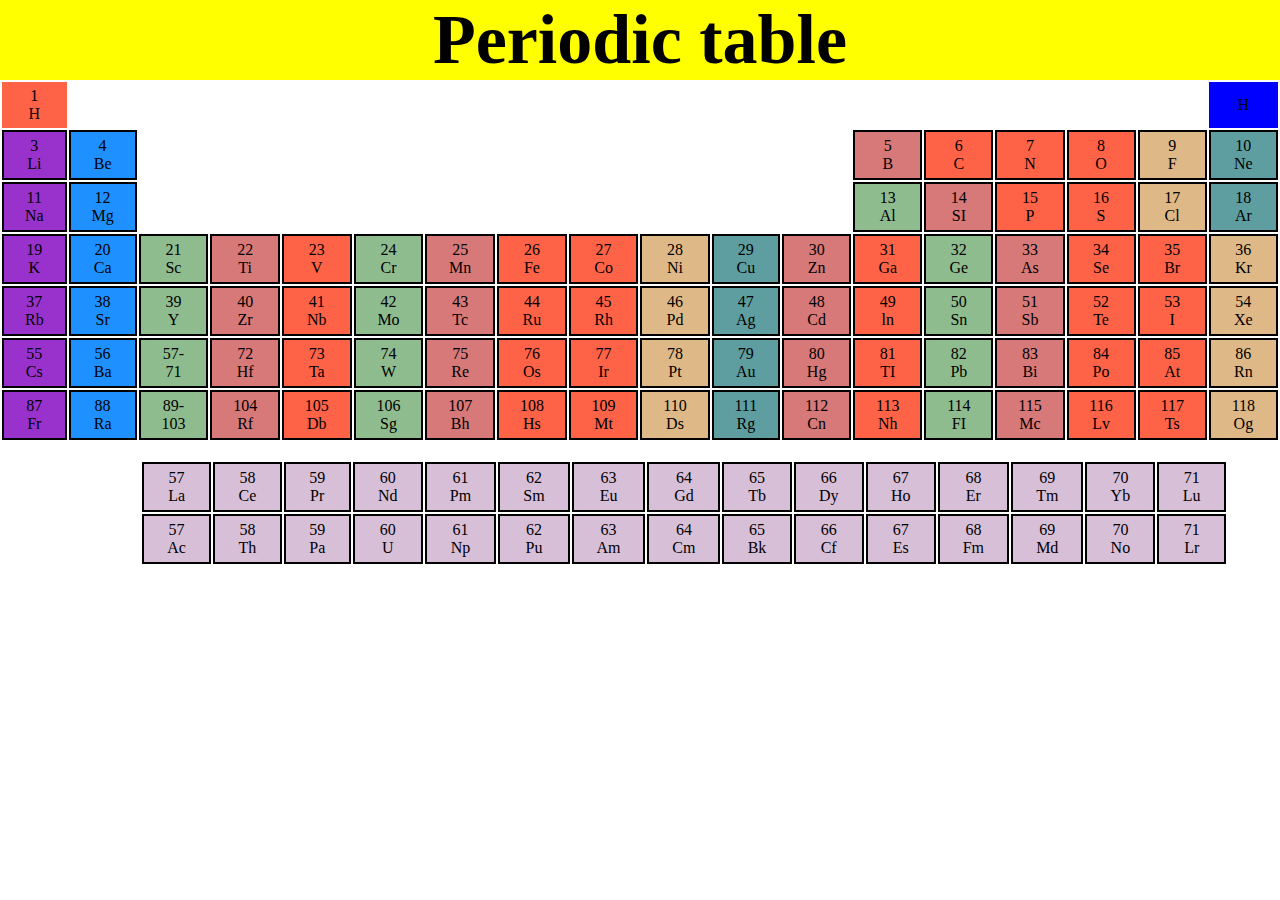
<file: Assignment 1 (Periodic Table Design)/index.html>
<!DOCTYPE html>
<html lang="en">
<head>
    <meta charset="UTF-8">
    <meta name="viewport" content="width=device-width, initial-scale=1.0">
    <title>Document</title>
    <link rel="stylesheet" href="style.css">
</head>
<body>
    <h1>Periodic table</h1>

<table>
    <tr>
        <td id="h1">1<br>H</td>
        <td></td>
        <td></td>
        <td></td>
        <td></td>
        <td></td>
        <td></td>
        <td></td>
        <td></td>
        <td></td>
        <td></td>
        <td></td>
        <td></td>
        <td></td>
        <td></td>
        <td></td>
        <td></td>
        <td id="h2">H</td>
    </tr>

    <tr>
        <td class="g1 cpurple">
            3<br>Li
        </td>
        <td class="g1 cdarkblue">
            4<br>Be
        </td>
        <td></td>
        <td></td>
        <td></td>
        <td></td>
        <td></td>
        <td></td>
        <td></td>  <td></td>
        <td></td>
        <td></td>

        <td class="cbrown g1">5<br>B</td>
        <td class="corange g1">6<br>C</td>
        <td class="corange g1">7<br>N</td>
        <td class="corange g1">8<br>O</td>
        <td class="clightyellow g1">9<br>F</td>
        <td class="cblue g1">10<br>Ne</td>




    </tr>
    <tr>
        <td class="g1 cpurple">
            11<br>Na
        </td>
        <td class="g1 cdarkblue">
            12<br>Mg
        </td>
        <td></td>
        <td></td>
        <td></td>
        <td></td>
        <td></td>  <td></td>
        <td></td>
        <td></td>
    
        <td></td>
      
        <td></td>
        <td class="cgreen g1">13<br>Al</td>
        <td class="cbrown g1">14<br>SI</td>
        <td class="corange g1">15<br>P</td>
        <td class="corange g1">16<br>S</td>
        <td class="clightyellow g1">17<br>Cl</td>
        <td class="cblue g1">18<br>Ar</td>
    </tr>
    <tr >
        <td class="g1 cpurple">
            19<br>K
        </td>
        <td class="g1 cdarkblue">
            20<br>Ca
        </td>
        <td class="cgreen g1">21<br>Sc</td>
        <td class="cbrown g1">22<br>Ti</td>
        <td class="corange g1">23<br>V</td>
        <td class="cgreen g1">24<br>Cr</td>
        <td class="cbrown g1">25<br>Mn</td>
        <td class="corange g1">26<br>Fe</td>
        <td class="corange g1">27<br>Co</td>
        <td class="clightyellow g1">28<br>Ni</td>
        <td class="cblue g1">29<br>Cu</td>
        <td class="cbrown g1">30<br>Zn</td>
        <td class="corange g1">31<br>Ga</td>
        <td class="cgreen g1">32<br>Ge</td>
        <td class="cbrown g1">33<br>As</td>
        <td class="corange g1">34<br>Se</td>
        <td class="corange g1">35<br>Br</td>
        <td class="clightyellow g1">36<br>Kr</td>
    </tr>
    <tr >
        <td class="g1 cpurple">
            37<br>Rb
        </td>
        <td class="g1 cdarkblue">
            38<br>Sr
        </td>
        <td class="cgreen g1">39<br>Y</td>
        <td class="cbrown g1">40<br>Zr</td>
        <td class="corange g1">41<br>Nb</td>
        <td class="cgreen g1">42<br>Mo</td>
        <td class="cbrown g1">43<br>Tc</td>
        <td class="corange g1">44<br>Ru</td>
        <td class="corange g1">45<br>Rh</td>
        <td class="clightyellow g1">46<br>Pd</td>
        <td class="cblue g1">47<br>Ag</td>
        <td class="cbrown g1">48<br>Cd</td>
        <td class="corange g1">49<br>ln</td>
        <td class="cgreen g1">50<br>Sn</td>
        <td class="cbrown g1">51<br>Sb</td>
        <td class="corange g1">52<br>Te</td>
        <td class="corange g1">53<br>I</td>
        <td class="clightyellow g1">54<br>Xe</td>
    </tr>
    <tr >
        <td class="g1 cpurple">
            55<br>Cs
        </td>
        <td class="g1 cdarkblue">
            56<br>Ba
        </td>
        <td class="cgreen g1">57-71<br></td>
        <td class="cbrown g1">72<br>Hf</td>
        <td class="corange g1">73<br>Ta</td>
        <td class="cgreen g1">74<br>W</td>
        <td class="cbrown g1">75<br>Re</td>
        <td class="corange g1">76<br>Os</td>
        <td class="corange g1">77<br>Ir</td>
        <td class="clightyellow g1">78<br>Pt</td>
        <td class="cblue g1">79<br>Au</td>
        <td class="cbrown g1">80<br>Hg</td>
        <td class="corange g1">81<br>TI</td>
        <td class="cgreen g1">82<br>Pb</td>
        <td class="cbrown g1">83<br>Bi</td>
        <td class="corange g1">84<br>Po</td>
        <td class="corange g1">85<br>At</td>
        <td class="clightyellow g1">86<br>Rn</td>
    </tr>
    <tr >
        <td class="g1 cpurple">
            87<br>Fr
        </td>
        <td class="g1 cdarkblue">
            88<br>Ra
        </td>
        <td class="cgreen g1">89-103<br></td>
        <td class="cbrown g1">104<br>Rf</td>
        <td class="corange g1">105<br>Db</td>
        <td class="cgreen g1">106<br>Sg</td>
        <td class="cbrown g1">107<br>Bh</td>
        <td class="corange g1">108<br>Hs</td>
        <td class="corange g1">109<br>Mt</td>
        <td class="clightyellow g1">110<br>Ds</td>
        <td class="cblue g1">111<br>Rg</td>
        <td class="cbrown g1">112<br>Cn</td>
        <td class="corange g1">113<br>Nh</td>
        <td class="cgreen g1">114<br>FI</td>
        <td class="cbrown g1">115<br>Mc</td>
        <td class="corange g1">116<br>Lv</td>
        <td class="corange g1">117<br>Ts</td>
        <td class="clightyellow g1">118<br>Og</td>
    </tr>
</table>
<br>
<table id="second-table">
    <tr>
        <td class="clight g1">57<br>La</td>
        <td class="clight g1">58<br>Ce</td>
        <td class="clight g1">59<br>Pr</td>
        <td class="clight g1">60<br>Nd</td>
        <td class="clight g1">61<br>Pm</td>
        <td class="clight g1">62<br>Sm</td>
        <td class="clight g1">63<br>Eu</td>
        <td class="clight g1">64<br>Gd</td>
        <td class="clight g1">65<br>Tb</td>
        <td class="clight g1">66<br>Dy</td>
        <td class="clight g1">67<br>Ho</td>
        <td class="clight g1">68<br>Er</td>
        <td class="clight g1">69<br>Tm</td>
        <td class="clight g1">70<br>Yb</td>
        <td class="clight g1">71<br>Lu</td>
    </tr>
    <tr>
        <td class="clight g1">57<br>Ac</td>
        <td class="clight g1">58<br>Th</td>
        <td class="clight g1">59<br>Pa</td>
        <td class="clight g1">60<br>U</td>
        <td class="clight g1">61<br>Np</td>
        <td class="clight g1">62<br>Pu</td>
        <td class="clight g1">63<br>Am</td>
        <td class="clight g1">64<br>Cm</td>
        <td class="clight g1">65<br>Bk</td>
        <td class="clight g1">66<br>Cf</td>
        <td class="clight g1">67<br>Es</td>
        <td class="clight g1">68<br>Fm</td>
        <td class="clight g1">69<br>Md</td>
        <td class="clight g1">70<br>No</td>
        <td class="clight g1">71<br>Lr</td>
    </tr>
</table>


</body>
</html>
</file>
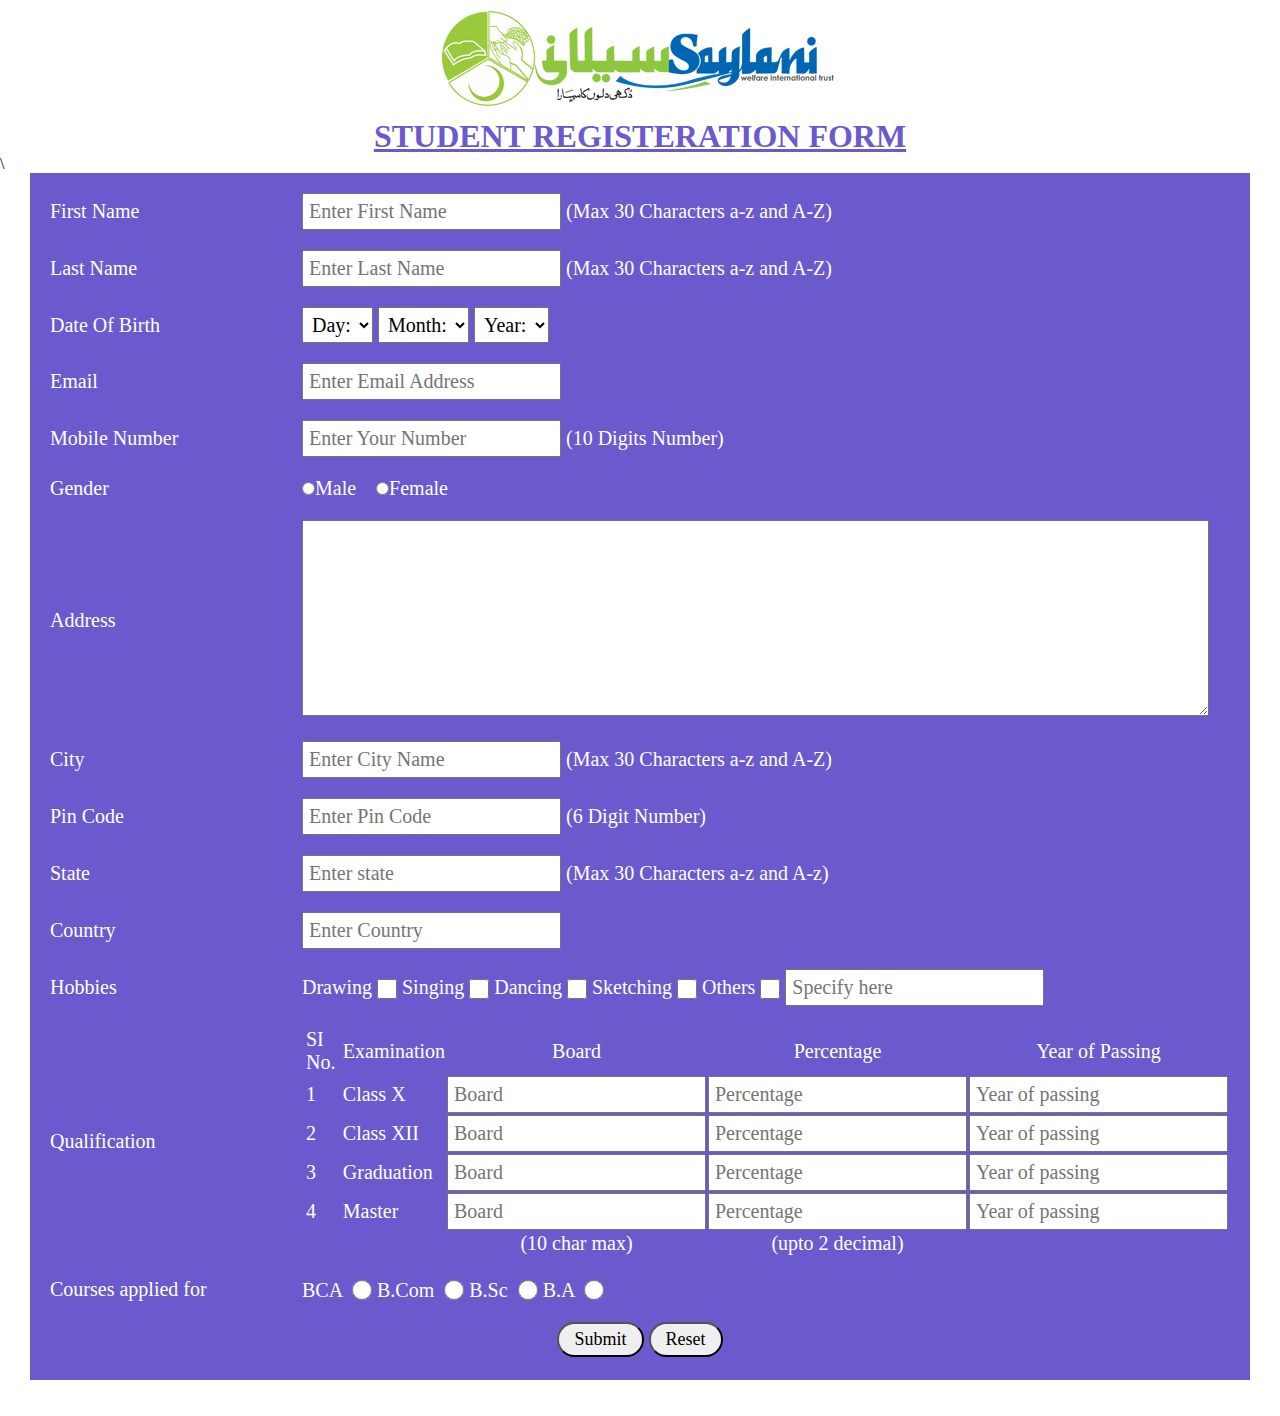
<file: Assignment-2 (Admission Form)/index.html>
<!DOCTYPE html>
<html lang="en">
<head>
    <meta charset="UTF-8">
    <meta name="viewport" content="width=device-width, initial-scale=1.0">
    <title>Form</title>
    <link rel="stylesheet" href="style.css">
</head>
<body>

<!----------------------Header Area--------->
    <header>
<img src="logo.png" alt="saylani logo" >
<h1 class="form-heading">Student Registeration Form</h1>
</header>
<!---------------------Form----------------->\
<form action="submit.html" class="form-section">
    <table style="width: 100%;" cellspacing="20">
        <tr>
            <td style="width: 20%; ">First Name</td>
            <td>
                <input type="text" name="" id="" placeholder="Enter First Name" class="text-box" required>
                <label>(Max 30 Characters a-z and A-Z)</label>
            </td>

        </tr>
        <tr>
            <td style="width: 20%; ">Last Name</td>
            <td>
                <input type="text" name="" id="" placeholder="Enter Last Name" class="text-box" required>
                <label>(Max 30 Characters a-z and A-Z)</label>
            </td>

        </tr>
        <tr>
            <td style="width: 20%; ">Date Of Birth</td>
            <td>
                <select name="day" id="" class="text-box">
                    <option value="">Day:</option>
                    <option value="">01</option>
                    <option value="">02</option>
                    <option value="">03</option>
                    <option value="">04</option>
                    <option value="">05</option>
                    <option value="">06</option>
                    <option value="">07</option>
                    <option value="">08</option>
                    <option value="">09</option>
                    <option value="">10</option>
                    <option value="">11</option>
                    <option value="">12</option>
                    <option value="">13</option>
                    <option value="">14</option>
                    <option value="">15</option>

                </select>
                <select name="day" id="" class="text-box">
                    <option value="">Month:</option>
                    <option value="">01</option>
                    <option value="">02</option>
                    <option value="">03</option>
                    <option value="">04</option>
                    <option value="">05</option>
                    <option value="">06</option>
                    <option value="">07</option>
                    <option value="">08</option>
                    <option value="">09</option>
                    <option value="">10</option>
                    <option value="">11</option>
                    <option value="">12</option>

                </select>
                <select name="day" id="" class="text-box">
                    <option value="">Year:</option>
                    <option value="">2000</option>
                    <option value="">2001</option>
                    <option value="">2002</option>
                    <option value="">2003</option>
                    <option value="">2004</option>
                    <option value="">2005</option>
                    <option value="">2006</option>
                    <option value="">2007</option>
                    <option value="">2008</option>
                    <option value="">2009</option>
                    <option value="">2010</option>
                    <option value="">2011</option>
                    <option value="">2012</option>
                    <option value="">2013</option>
                </select>
            </td>

        </tr>
        <tr>
            <td style="width: 20%; ">Email</td>
            <td>
                <input type="email" name="" id="" placeholder="Enter Email Address" class="text-box" required>
            </td>

        </tr>
        <tr>
            <td style="width: 20%; ">Mobile Number</td>
            <td>
                <input type="tel" name="" id="" class="text-box" placeholder="Enter Your Number" required>
                <label for="">(10 Digits Number)</label>
            </td>

        </tr>
        <tr>
            <td style="width: 20%; ">Gender</td>
            <td >
                <input type="radio" name="gender" id=""><span>Male</span>&nbsp;&nbsp;&nbsp;
                <input type="radio" name="gender" id=""><span>Female</span>
            </td>

        </tr>
        <tr>
            <td style="width: 20%; ">Address</td>
            <td >
               <textarea name="" id="" cols="80" rows="8" class="text-box" required></textarea>
            </td>

        </tr>
        <tr>
            <td style="width: 20%; ">City</td>
            <td>
                <input type="tel" name="" id="" class="text-box" placeholder="Enter City Name" required>
                <label>(Max 30 Characters a-z and A-Z)</label>
            </td>

        </tr>
        <tr>
            <td style="width: 20%; ">Pin Code</td>
            <td>
                <input type="text" name="" id="" class="text-box" placeholder="Enter Pin Code" maxlength="6" required>
                <label>(6 Digit Number)</label>
            </td>

        </tr>
        <tr>
            <td style="width: 20%; ">State</td>
            <td>
                <input type="text" name="" id="" class="text-box" placeholder="Enter state" >
                <label>(Max 30 Characters a-z and A-z)</label>
            </td>

        </tr>
        <tr>
            <td style="width: 20%; ">Country</td>
            <td>
                <input type="text" name="" id="" class="text-box" placeholder="Enter Country" required>
            </td>

        </tr>
        <tr>
            <td style="width: 20%; ">Hobbies</td>
            <td >
                <label for="">Drawing</label>&nbsp;<input type="checkbox" name="" id="" style="width: 20px; height: 20px;position: relative; top: 5px;">
                <label for="">Singing</label>&nbsp;<input type="checkbox" name="" id="" style="width: 20px; height: 20px;position: relative; top: 5px;">
                <label for="">Dancing</label>&nbsp;<input type="checkbox" name="" id="" style="width: 20px; height: 20px;position: relative; top: 5px;">
                <label for="">Sketching</label>&nbsp;<input type="checkbox" name="" id="" style="width: 20px; height: 20px;position: relative; top: 5px;">
                <label for="">Others</label>&nbsp;<input type="checkbox" name="" id="" style="width: 20px; height: 20px;position: relative; top: 5px;">
                <input type="text" name="" id="" class="text-box" placeholder="Specify here" >
                
            </td>
        </tr>
        <tr>
            <td style="width: 20%; ">Qualification</td>
            <td>
                <table >
                    <th>
                        <td >SI No.</td>
                        <td>Examination</td>
                        <td style="text-align: center;">Board</td>
                        <td style="text-align: center;">Percentage</td>
                        <td style="text-align: center;">Year of Passing</td>
                    </th>
                    <tr>
                        <td></td>
                        <td>1</td>
                        <td>Class X</td>
                        <td>
                            <input type="text" name="Board" id="" placeholder="Board" class="text-box">
                        </td>
                        <td>
                            <input type="text" name="Board" id="" placeholder="Percentage" class="text-box">
                        </td>
                        <td>
                            <input type="text" name="Board" id="" placeholder="Year of passing" class="text-box">
                        </td>


                    </tr>
                    <tr>
                        <td></td>
                        <td>2</td>
                        <td>Class XII</td>
                        <td>
                            <input type="text" name="Board" id="" placeholder="Board" class="text-box">
                        </td>
                        <td>
                            <input type="text" name="Board" id="" placeholder="Percentage" class="text-box">
                        </td>
                        <td>
                            <input type="text" name="Board" id="" placeholder="Year of passing" class="text-box">
                        </td>


                    </tr>
                    <tr>
                        <td></td>
                        <td>3</td>
                        <td>Graduation</td>
                        <td>
                            <input type="text" name="Board" id="" placeholder="Board" class="text-box">
                        </td>
                        <td>
                            <input type="text" name="Board" id="" placeholder="Percentage" class="text-box">
                        </td>
                        <td>
                            <input type="text" name="Board" id="" placeholder="Year of passing" class="text-box">
                        </td>


                    </tr>
                    <tr>
                        <td></td>
                        <td>4</td>
                        <td>Master</td>
                        <td>
                            <input type="text" name="Board" id="" placeholder="Board" class="text-box">
                        </td>
                        <td>
                            <input type="text" name="Board" id="" placeholder="Percentage" class="text-box">
                        </td>
                        <td>
                            <input type="text" name="Board" id="" placeholder="Year of passing" class="text-box">
                        </td>
                    </tr>

                    <tr>
                        <td></td>
                        <td></td>
                        <td></td>

                        <td style="text-align: center;">(10 char max)</td>
                        <td style="text-align: center;">(upto 2 decimal)</td>

                    </tr>
                </table>
            </td>
        </tr>
        <tr>
            <td style="width: 20%; ">Courses applied for</td>
            <td>
                BCA &nbsp;<input type="radio" name="program" id="" style="height: 20px;width: 20px;position: relative;top:3px">
                B.Com &nbsp;<input type="radio" name="program" id="" style="height: 20px;width: 20px;position: relative;top:3px">
                B.Sc &nbsp;<input type="radio" name="program" id="" style="height: 20px;width: 20px;position: relative;top:3px">
                B.A &nbsp;<input type="radio" name="program" id="" style="height: 20px;width: 20px;position: relative;top:3px">
            </td>
        </tr>
    </table>
    <div id="btns">
    <input type="submit" name=""  id="submit-btn">
    <input type="reset" name="" id="reset-btn">
</div>
<br>
</form>
<br>
<br>

</body>
</html>
</file>
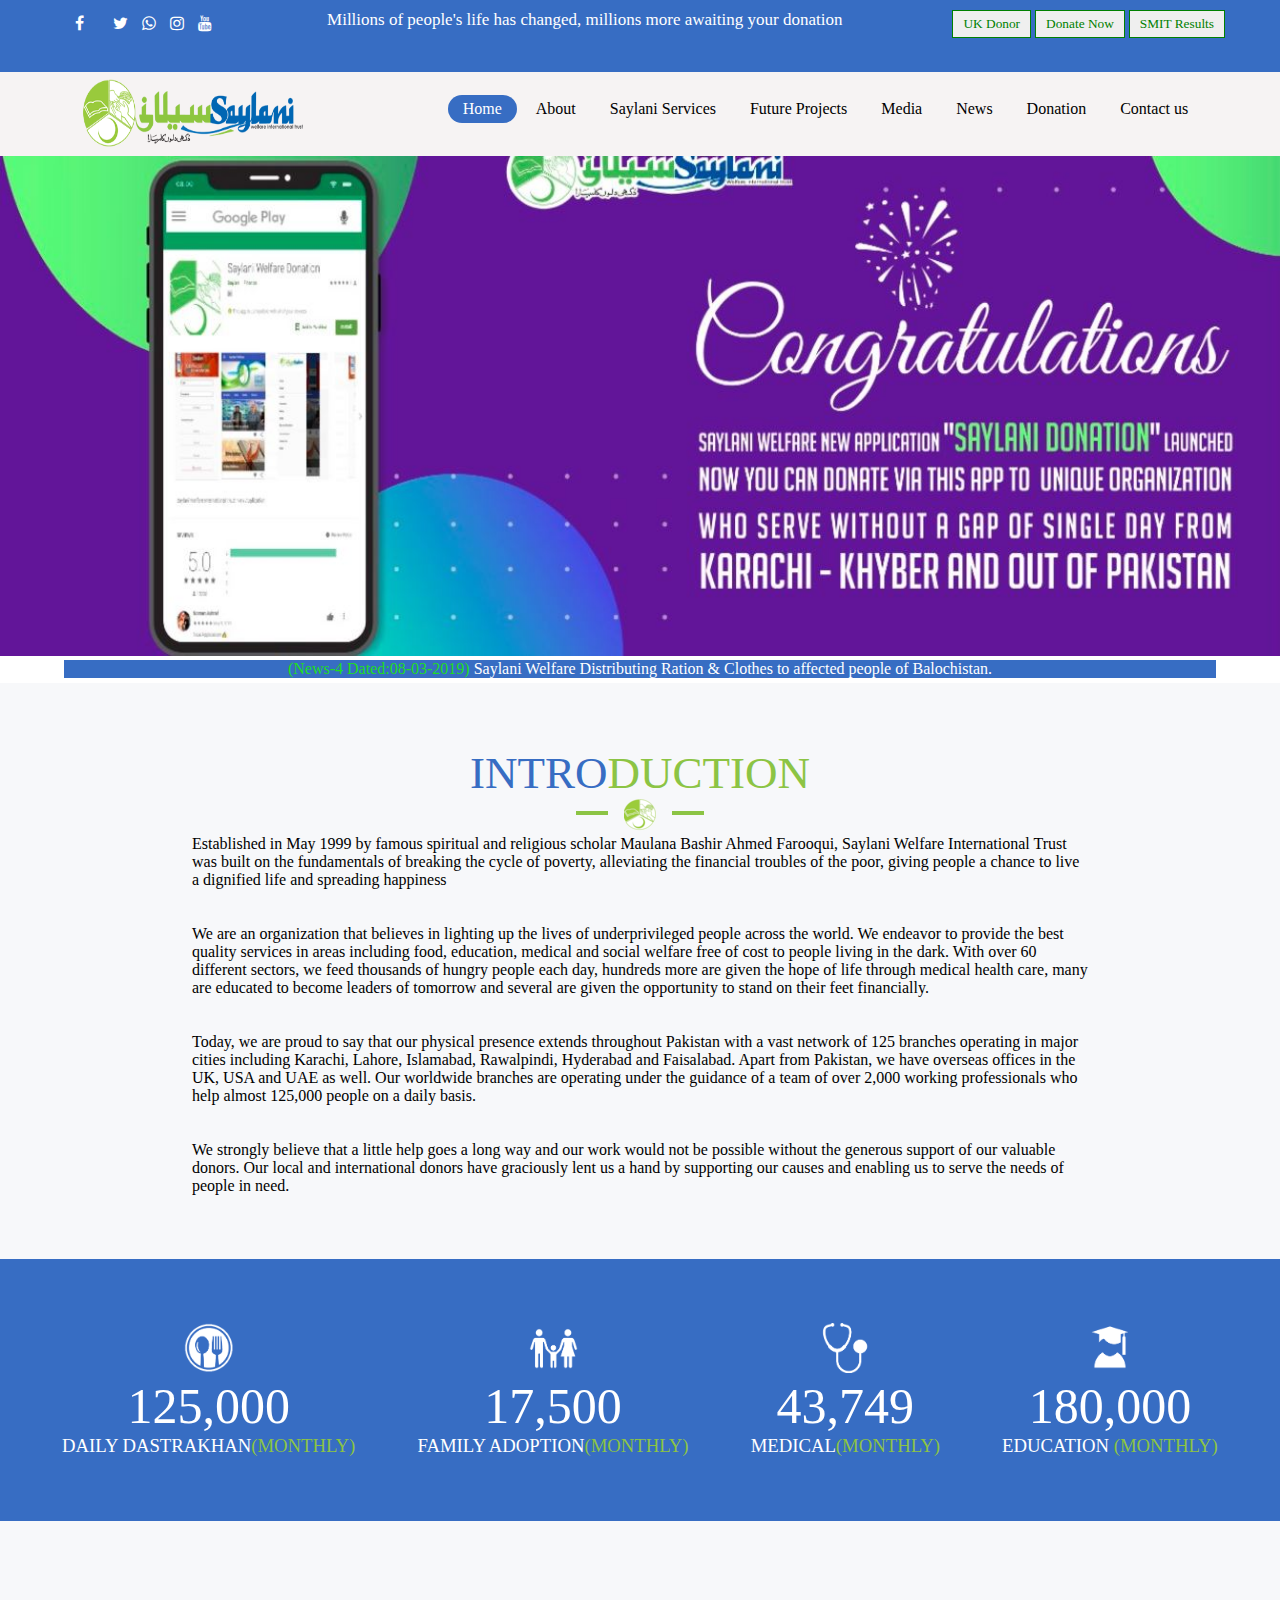
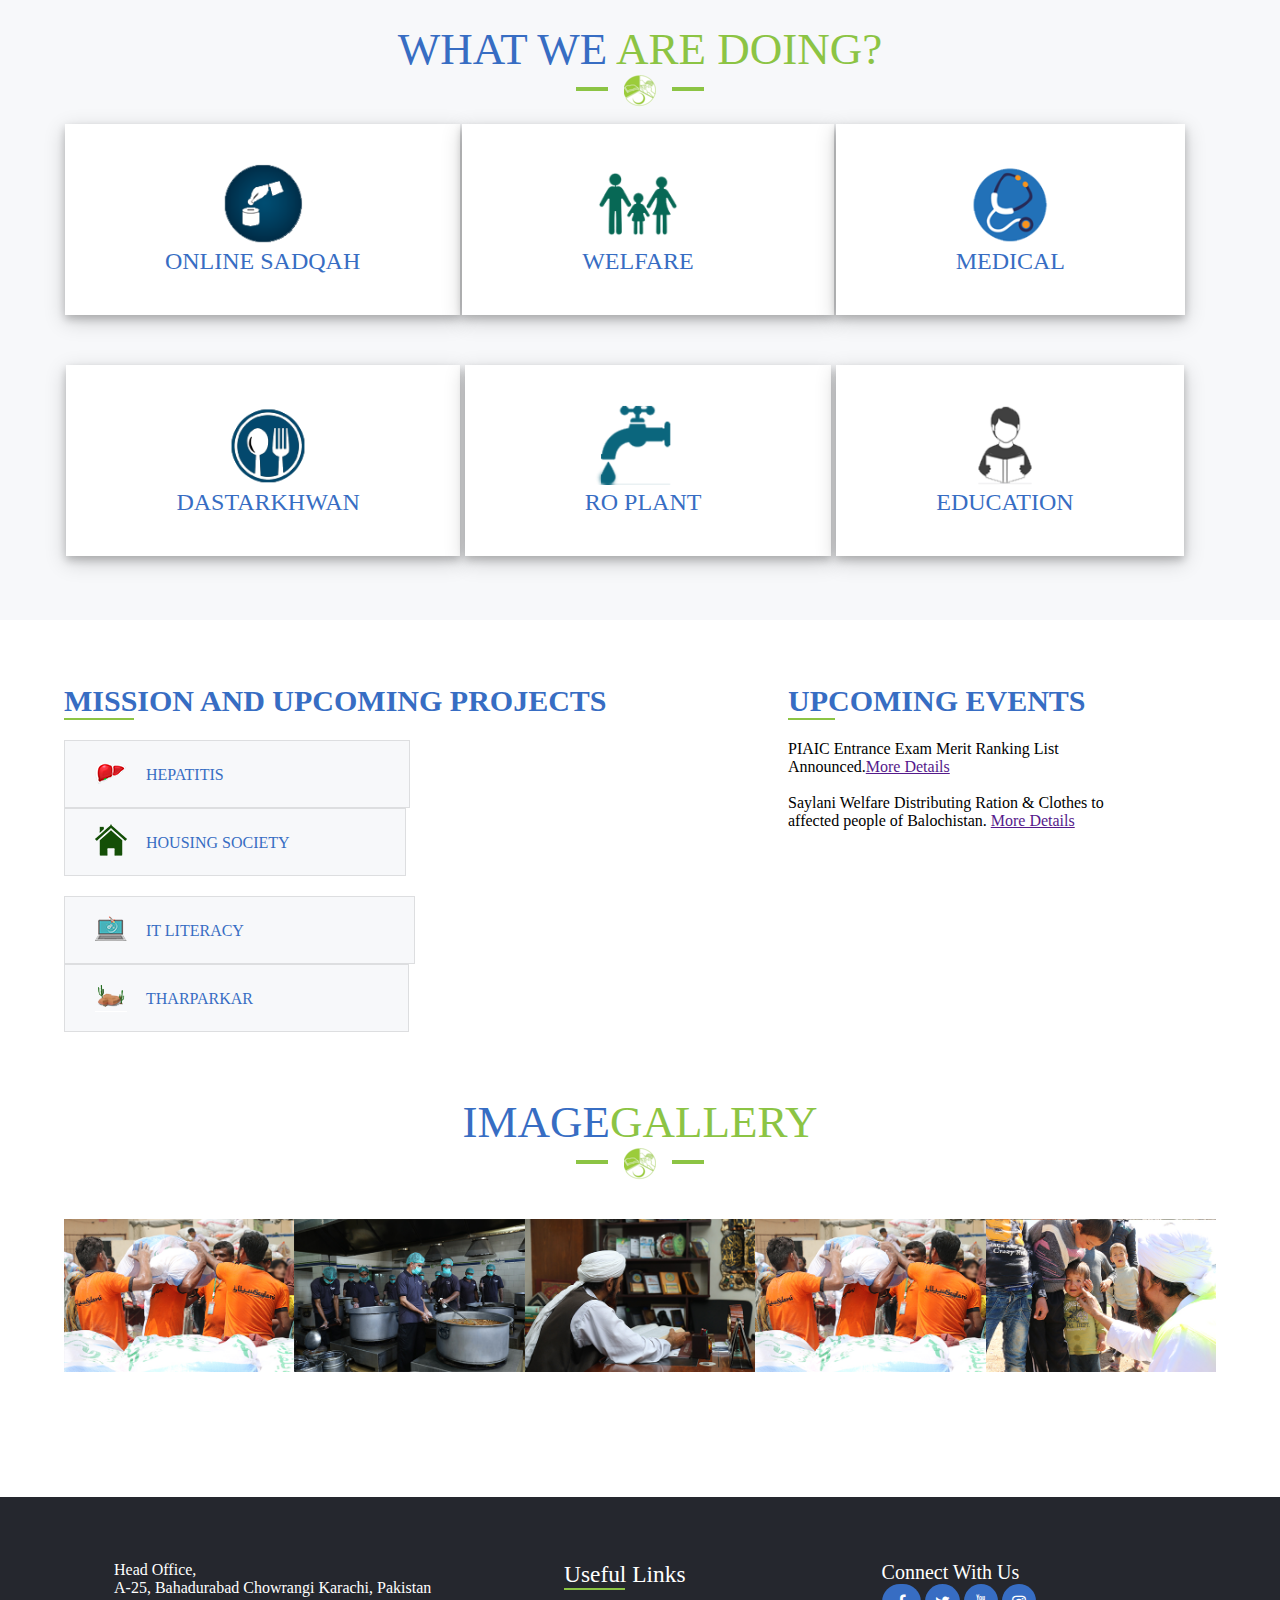
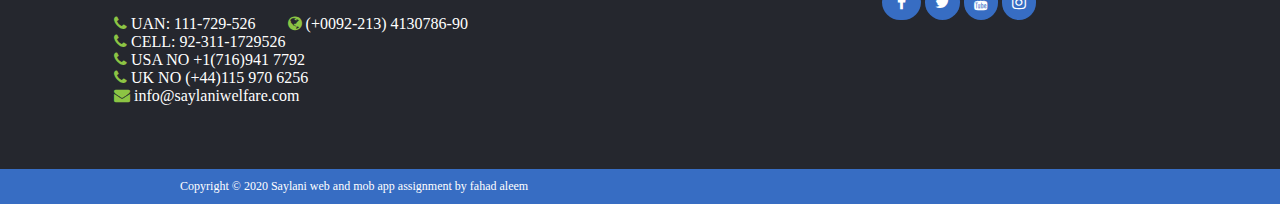
<file: Assignment-3 (Saylani Home Page)/index.html>
<!DOCTYPE html>
<html lang="en">
<head>
    <meta charset="UTF-8">
    <meta name="viewport" content="width=device-width, initial-scale=1.0">
    <title>Document</title>
    <link rel="stylesheet" href="style.css">
    <link rel="stylesheet" href="https://cdnjs.cloudflare.com/ajax/libs/font-awesome/4.7.0/css/font-awesome.min.css">
    <link rel="stylesheet" href="https://cdnjs.cloudflare.com/ajax/libs/animate.css/3.7.2/animate.min.css">
</head>
<body>
    <header>
        <div id="main-nav">
            <div id="socialMedia-icons">
                <i class="fa fa-facebook icons" aria-hidden="true"></i>
                <i class="fa fa-twitter icons" aria-hidden="true"></i>
                <i class="fa fa-whatsapp icons" aria-hidden="true"></i>
                <i class="fa fa-instagram icons" aria-hidden="true"></i>
                <i class="fa fa-youtube icons" aria-hidden="true"></i>
            </div>
             <div id="qoute">
                 <p>Millions of people's life has changed, millions more awaiting your donation</p>
            </div>
            <div id="donation-btns">
                <button class="donate">UK Donor</button>
                <button class="donate">Donate Now</button>
                <button class="donate">SMIT Results</button>
            </div>
        </div>
        <nav id="navbar">
            <div id="logo">
                <img src="images/saylani-logo.png" alt="" width="80%" height="80px" id="saylani-logo">
            </div>
            <div id="menus">
                <ul>
                    <li id="select">Home</li>
                    <li id="drop-down">About</li>
                    <li>Saylani Services</li>
                    <li>Future Projects</li>
                    <li>Media</li>
                    <li>News</li>
                    <li>Donation</li>
                    <li>Contact us</li>
                </ul>
            </div>
        </nav>
        <div id="header">
            <img src="images/header.JPG" alt="" width="100%" height="500px" id="header-img">
        </div>
    </header>
    
    <p id="news-taglines"><span id="date">(News-4 Dated:08-03-2019)</span>  Saylani Welfare Distributing Ration & Clothes to affected people of Balochistan.</p>
    <section id="introduction"> 
        <h1 id="intro-heading" ><span id="intro">INTRO</span>DUCTION</h1>
        <span id="line"><img src="images/favicon.png" alt="" id="favicon"></span>
        <div id="intro-description">
            <p>Established in May 1999 by famous spiritual and religious scholar Maulana Bashir Ahmed Farooqui, Saylani Welfare International Trust was built on the fundamentals of breaking the cycle of poverty, alleviating the financial troubles of the poor, giving people a chance to live a dignified life and spreading happiness</p>
            <br>
            <br>
            <p>We are an organization that believes in lighting up the lives of underprivileged people across the world. We endeavor to provide the best quality services in areas including food, education, medical and social welfare free of cost to people living in the dark. With over 60 different sectors, we feed thousands of hungry people each day, hundreds more are given the hope of life through medical health care, many are educated to become leaders of tomorrow and several are given the opportunity to stand on their feet financially.</p>
            <br>
            <br>
            <p>Today, we are proud to say that our physical presence extends throughout Pakistan with a vast network of 125 branches operating in major cities including Karachi, Lahore, Islamabad, Rawalpindi, Hyderabad and Faisalabad. Apart from Pakistan, we have overseas offices in the UK, USA and UAE as well. Our worldwide branches are operating under the guidance of a team of over 2,000 working professionals who help almost 125,000 people on a daily basis.</p>
            <br>
            <br>
            <p>We strongly believe that a little help goes a long way and our work would not be possible without the generous support of our valuable donors. Our local and international donors have graciously lent us a hand by supporting our causes and enabling us to serve the needs of people in need.</p>
        </div>
    </section>
    <section id="estimate-numbers">
        <div class="services">
            <img src="images/icon1.png" alt="" width="50px" height="50px" id="food-icon">
            <h1 class="numbers">125,000</h1>
            <h3 id="service-name">DAILY DASTRAKHAN<span class="color-green">(MONTHLY)</span></h3>
        </div>
        <div class="services">
            <img src="images/icon2.png" alt="" width="50px" height="50px" id="family-icon">
            <h1 class="numbers">17,500</h1>
            <h3 id="service-name">FAMILY ADOPTION<span class="color-green">(MONTHLY)</span></h3>
        </div>
        <div class="services">
            <img src="images/icon3.png" alt="" width="50px" height="50px" id="medical-icon">
            <h1 class="numbers">43,749</h1>
            <h3 id="service-name">MEDICAL<span class="color-green">(MONTHLY)</span></h3>
        </div>
        <div class="services">
            <img src="images/icon4.png" alt="" width="50px" height="50px" id="education-icon">
            <h1 class="numbers">180,000</h1>
            <h3 id="service-name">EDUCATION <span class="color-green">(MONTHLY)</span></h3>
        </div>
    </section>

    <section id="services-section">
        <h1 id="service-heading" ><span id="intro">WHAT WE</span> ARE DOING?</h1>
        <span id="line"><img src="images/favicon.png" alt="" id="favicon"></span>
        <div id="container">
            <div id="sadkah-service">
                <img src="images/saqah.png" alt="" width="80px" height="80px">
                <h2 id="sadhkah">ONLINE SADQAH</h2>
            </div>
            <div id="welfare-service" >
                <img src="images/welfare.png" alt="" width="80px" height="80px" id="welfare-logo">
                <h2 id="welfare-heading">WELFARE</h2>
            </div>
            <div id="medical-service">
                <img src="images/medical.png" alt="" width="80px" height="80px">
                <h2 id="medical-heading"> MEDICAL</h2>
            </div>
        </div>
        <div id="container2">
            <div id="dastarkhawan-service">
                <img src="images/dastarkhawan.png" alt="" width="80px" height="80px">
                <h2 id="dastarkhawan-heading">DASTARKHWAN</h2>
            </div>
            <div id="roplant-service" >
                <img src="images/ROPLANT.png" alt="" width="80px" height="80px" id="welfare-logo">
                <h2 id="roplant-heading">RO PLANT</h2>
            </div>
            <div id="education-service">
                <img src="images/education.png" alt="" width="80px" height="80px">
                <h2 id="education-heading">EDUCATION</h2>
            </div>
        </div>
    </section>

    <section id="upcoming-projects">
        <div id="mission-projects">
            <h1 id="mission-projects-heading">MISSION AND UPCOMING PROJECTS</h1>
            <hr class="line">
          <div class="projects">
            <div class="project-div hepatits">
                <img src="images/Hepatitis.png" alt="" width="32px" height="32px"> <span class="project-name">HEPATITIS</span>
            </div>
            <div class="project-div housing">
                <img src="images/housing.png" alt="" width="32px" height="32px"> <span class="project-name">HOUSING SOCIETY</span>
            </div>
          </div>
          <div class="projects">
            <div class="project-div it">
                <img src="images/IT.png" alt="" width="32px" height="32px"> <span class="project-name">IT LITERACY</span>
            </div>
            <div class="project-div tharparkar">
                <img src="images/tharparkar.png" alt="" width="32px" height="32px"> <span class="project-name">THARPARKAR</span>
            </div>
          </div>
        </div>
        <div id="upcoming-events">
            <h1 id="mission-projects-heading">UPCOMING EVENTS</h1>
            <hr class="line">
            <div id="news">
                <p>PIAIC Entrance Exam Merit Ranking List Announced.<a href="">More Details</a></p>
                <br>
                <p>Saylani Welfare Distributing Ration & Clothes to affected people of Balochistan. <a href="">More Details</a></p>
            </div>
        </div>
        <br>
        <br>
    </section>

    <section id="gallery">
        <h1 id="gallery-heading" ><span id="image">IMAGE</span>GALLERY</h1>
        <span id="line"><img src="images/favicon.png" alt="" id="favicon"></span>
        <div id="image-container">
        <div class="images" id="custom">
          <a href="images/rashan2.jpg" target="_blank"><img src="images/rashan2.jpg" alt="" width="100%" class="gallery-image" ></a>
           <a href="images/rashan2.jpg"> <div class="fade">
                <i class="fa fa-file-image-o" aria-hidden="true"></i>
            </div>
        </a>
        </div>
        <div class="images">
          <a href="images/food.jpg" target="_blank"> <img src="images/food.jpg" alt="" width="100%" class="gallery-image">
            <div class="fade">
                <i class="fa fa-file-image-o image-icon" aria-hidden="true"></i>
            </div>
        </div>
    </a>
    
        <div class="images">
           <a href="images/hazrat.jpg" target="_blank"> <img src="images/hazrat.jpg" alt="" width="100%" class="gallery-image">
            <div class="fade">
                <i class="fa fa-file-image-o" aria-hidden="true"></i>
            </div>
        </div>
    </a>
        <div class="images">
           <a href="images/rashan2.jpg" target="_blank"> <img src="images/rashan2.jpg" alt="" width="100%" class="gallery-image">
            <div class="fade">
                <i class="fa fa-file-image-o" aria-hidden="true"></i>
            </div>
        </div>
    </a>
        <div class="images">
           <a href="images/hazrat2.jpg" target="_blank"> <img src="images/hazrat2.jpg" alt="" width="100%" class="gallery-image">
            <div class="fade">
                <i class="fa fa-file-image-o" aria-hidden="true"></i>
            </div>
        </div> 
    </a>
        
    </div>
    </section>

    <footer>
        <div id="footer-container">
        <div id="location">
            <p>Head Office,<br>
                A-25, Bahadurabad Chowrangi Karachi, Pakistan</p><br>
            <p><i class="fa fa-phone phone-icons" aria-hidden="true"></i> UAN: 111-729-526 &nbsp;&nbsp;&nbsp;&nbsp;&nbsp;&nbsp; <i class="fa fa-globe phone-icons" aria-hidden="true"></i> (+0092-213) 4130786-90</p>
            <p><i class="fa fa-phone phone-icons" aria-hidden="true"></i> CELL: 92-311-1729526</p>
            <p><i class="fa fa-phone phone-icons" aria-hidden="true"></i> USA NO +1(716)941 7792</p>
            <p><i class="fa fa-phone phone-icons" aria-hidden="true"></i> UK NO (+44)115 970 6256</p>
            <p><i class="fa fa-envelope phone-icons" aria-hidden="true"></i> info@saylaniwelfare.com</p>

        </div>
        <div id="useful-links">
            <h3 id="useful">Useful Links</h3>
            <hr id="hr-line">
        </div>
        <div id="social-icons">
            <h3 id="connect">Connect With Us</h3>
            <i class="fa fa-facebook footer-icons" aria-hidden="true"></i>
            <i class="fa fa-twitter footer-icons" aria-hidden="true"></i>
            <i class="fa fa-youtube footer-icons" aria-hidden="true"></i>
            <i class="fa fa-instagram footer-icons" aria-hidden="true"></i>
        </div>
    </div>
    </footer>
    <div id="end">
        <p id="end-para">Copyright © 2020 Saylani web and mob app assignment by fahad aleem</p>
    </div>
</body>
</html>
</file>
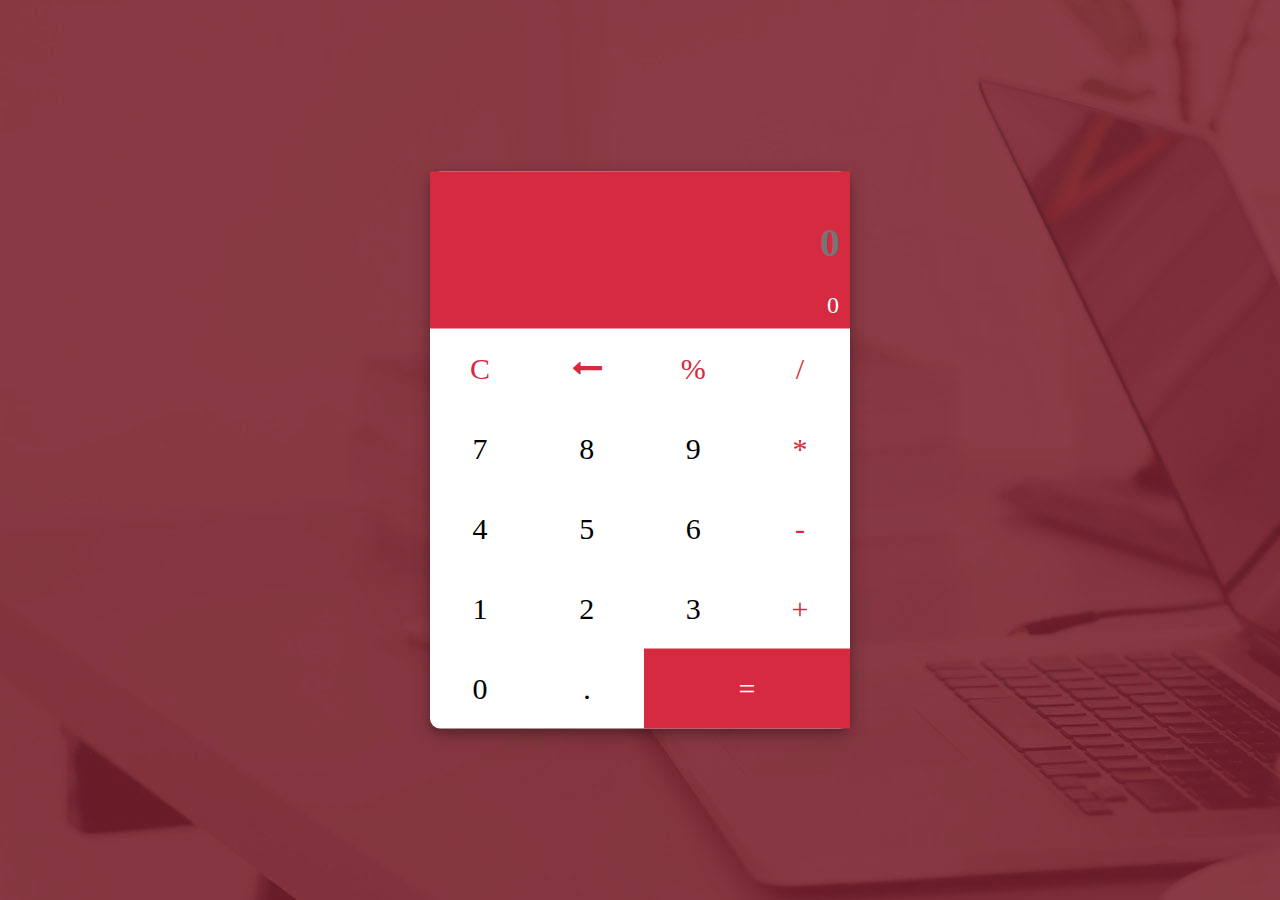
<file: Assignment-5 (Javascript Calculator)/index.html>
<!DOCTYPE html>
<html lang="en">
<head>
    <meta charset="UTF-8">
    <meta name="viewport" content="width=device-width, initial-scale=1.0">
    <title>JS Calculator</title>
    <link rel="stylesheet" href="style.css">
    <link rel="stylesheet" href="https://cdnjs.cloudflare.com/ajax/libs/font-awesome/4.7.0/css/font-awesome.min.css">
</head>
<body>
    <div class="container">
        <div class="calc-display">
            <input type="text" name="" id="input-number" placeholder="0">
            <p id="exp-display">0</p>
        </div>
        <div class="btns">
            <div>
                <button class="function-keys" id="clear-textbox">C</button>
            </div>
            <div>
                <button class="function-keys" id="delete-number"><i class="fa fa-long-arrow-left"></i></button>
            </div>
            <div>
                <button class="function-keys">%</button>
            </div>
            <div>
                <button class="function-keys">/</button>
            </div>
        </div>

        <div class="btns">
            <div>
                <button>7</button>
            </div>
            <div>
                <button>8</button>
            </div>
            <div>
                <button>9</button>
            </div>
            <div>
                <button class="function-keys">*</button>
            </div>
        </div>
        <div class="btns">
            <div>
                <button>4</button>
            </div>
            <div>
                <button>5</button>
            </div>
            <div>
                <button>6</button>
            </div>
            <div>
                <button class="function-keys">-</button>
            </div>
        </div>
        <div class="btns">
            <div>
                <button>1</button>
            </div>
            <div>
                <button>2</button>
            </div>
            <div>
                <button>3</button>
            </div>
            <div>
                <button class="function-keys">+</button>
            </div>
        </div>
        <div class="btns" id="btns-1">
            <div>
                <button id="a1">0</button>
            </div>
            <div>
                <button id="a2">.</button>
            </div>
            
            <div>
                <button class="function-keys" id="controller">=</button>
            </div>
           
        </div>

    </div>
<script src="main.js"></script>

</body>
</html>
</file>
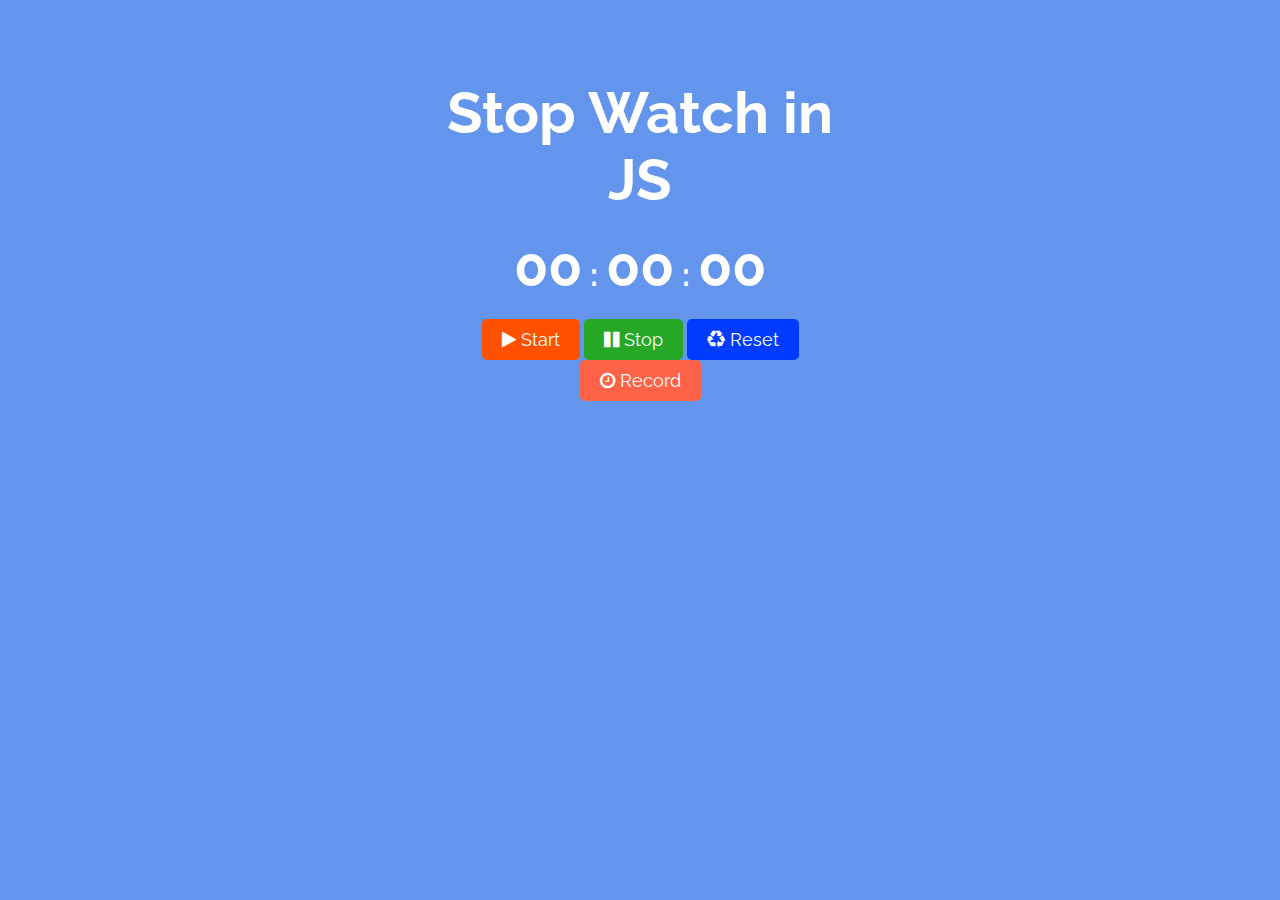
<file: Assignment-6 (Stopwatch)/index.html>
<!DOCTYPE html>
<html lang="en">
<head>
    <meta charset="UTF-8">
    <meta name="viewport" content="width=device-width, initial-scale=1.0">
    <title>Document</title>
    <link href="https://fonts.googleapis.com/css2?family=Modak&family=Raleway:wght@600&display=swap" rel="stylesheet">
    <link rel="stylesheet" href="style.css">
    <link rel="stylesheet" href="https://cdnjs.cloudflare.com/ajax/libs/font-awesome/4.7.0/css/font-awesome.min.css">
</head>
<body>
    

    <div class="container">
        <h1 style="font-size: 3.6rem;">Stop Watch in JS</h1>
        <div>
            <h1><label for="" class="number hour">00</label> : <label for="" class="number sec">00</label> : <label for="" class="number millisec">00</label></h1>
        </div>
        <div style="text-align:center;">
            <button id="start"><i class="fa fa-play" aria-hidden="true"></i> Start</button>
            <button id="stop"><i class="fa fa-pause" aria-hidden="true"></i> Stop</button>
            <button id="reset"><i class="fa fa-recycle" aria-hidden="true"></i> Reset</button>
            <button id="record"><i class="fa fa-clock-o" aria-hidden="true"></i> Record</button>

        </div>

        <div class="record-container">
        </div>


    </div>


<script src="app.js"></script>

</body>
</html>
</file>
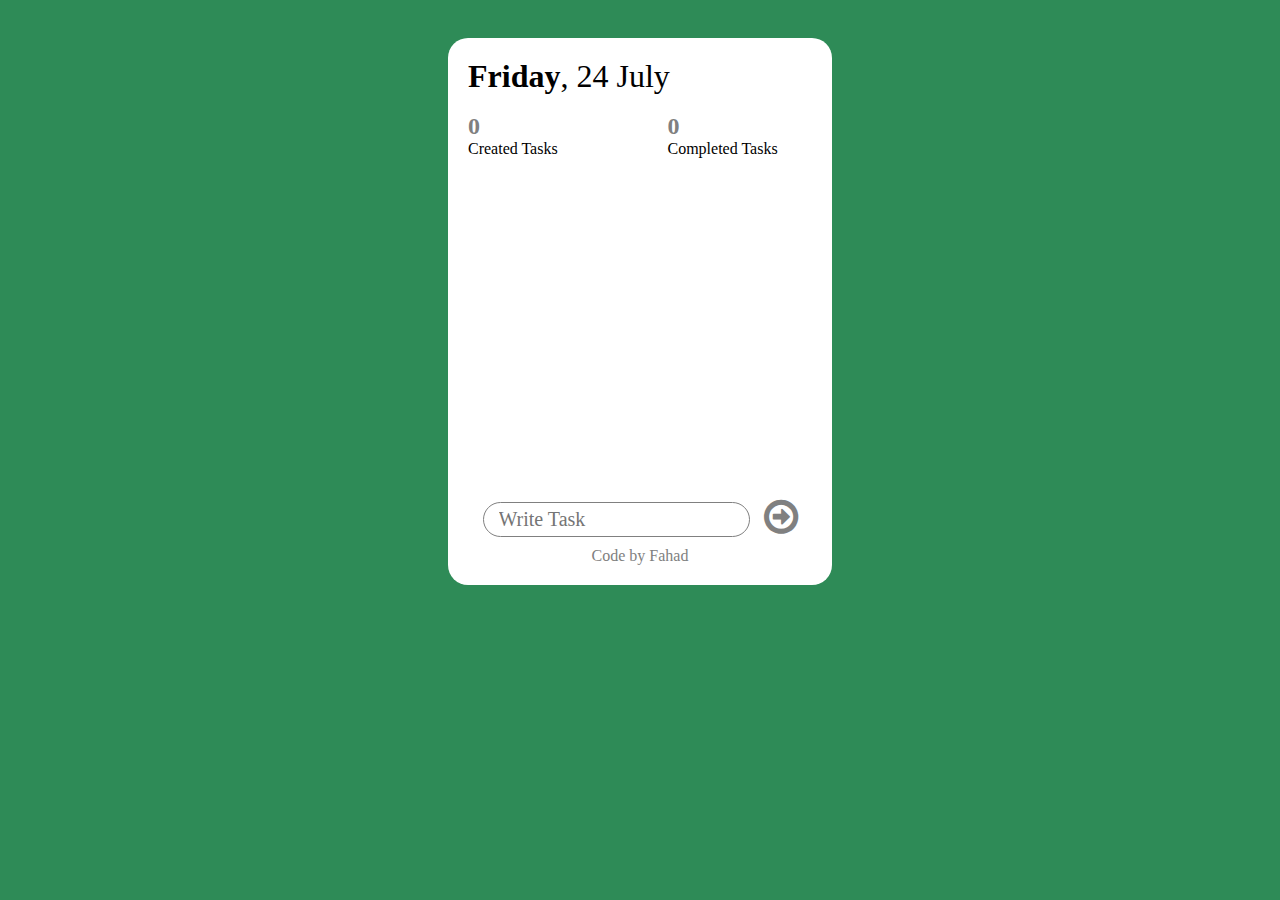
<file: Assignment-7 (Todo App)/index.html>
<!DOCTYPE html>
<html lang="en">
<head>
    <meta charset="UTF-8">
    <meta name="viewport" content="width=device-width, initial-scale=1.0">
    <title>Document</title>
    <link href="https://stackpath.bootstrapcdn.com/font-awesome/4.7.0/css/font-awesome.min.css" rel="stylesheet" integrity="sha384-wvfXpqpZZVQGK6TAh5PVlGOfQNHSoD2xbE+QkPxCAFlNEevoEH3Sl0sibVcOQVnN" crossorigin="anonymous">
    <link rel="stylesheet" href="style.css">
</head>
<body>
    <section id="todo-section"> 
        <h1><lable id="day">Friday</lable>, <span id="date">3 April</span></h1>
        <div id="numberOfTasks">
        <div class="left">
            <h3 id="create-task-count">0</h3><span class="completed-tasks">Created Tasks</span>
        </div>
        <div class="right">
            <h3 id="completed-task-count">0</h3><span class="completed-tasks">Completed Tasks</span>
        </div>
    </div>

    <ul>
      
    </ul>

    <div class="form">
        <input type="text" name="" id="input" placeholder="Write Task">
        <i class="fa fa-arrow-circle-o-right icons sent-icon" aria-hidden="true" id="btn"></i>
    </div>
    <p style="text-align: center;margin-top: 10px;color:gray">Code by Fahad</p>
    </section>












        <!-- <h1>Simple Shopping todo List</h1>
        <input type="text" name="" id="input">
        <input type="button" value="Enter" id="btn">
        <ul>
           

        </ul>

 -->


 <script src="Script.js"></script> 

    
</body>
</html>
</file>
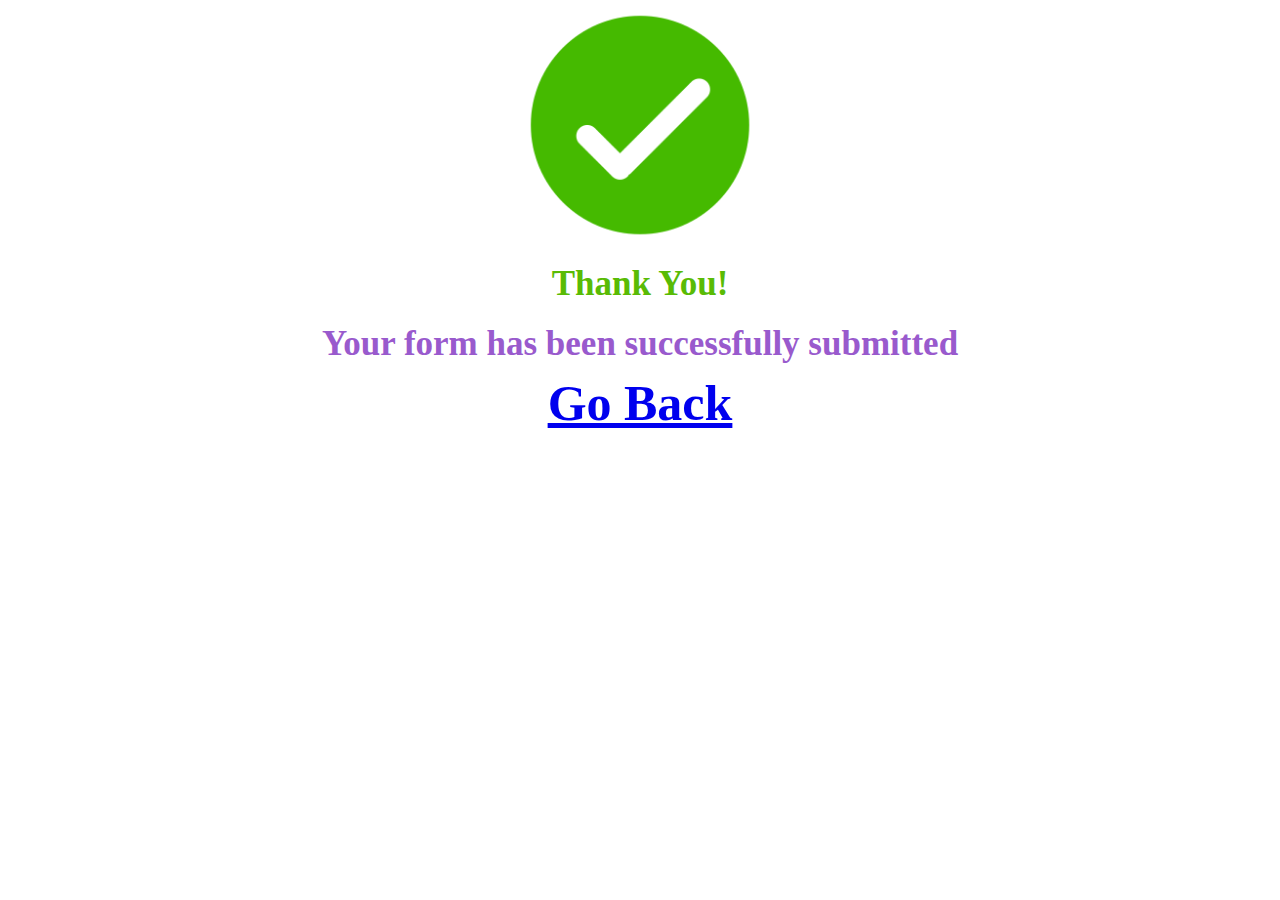
<file: Assignment-2 (Admission Form)/submit.html>
<!DOCTYPE html>
<html lang="en">
<head>
    <meta charset="UTF-8">
    <meta name="viewport" content="width=device-width, initial-scale=1.0">
    <title>submit</title>
    <link rel="stylesheet" href="style.css">
</head>
<body>
    <section class="submt-section">
    <img src="arrow.png" alt="" width="250" height="250">
    <h1 id="thank-you-heading" class="heading">Thank You!</h1>
    <h1 class="heading">Your form has been successfully submitted</h1>
    <h1><a href="index.html">Go Back</a></h1>

    
</section>
</body>
</html>
</file>
<file: Assignment 1 (Periodic Table Design)/style.css>
*
{
    margin: 0;
}

h1
{
    background-color: yellow;
    text-align: center;
    font-size: 70px;
}

table
{
    width: 100%;
}


#h1
{
    background-color: tomato;
    width: 60px;
    text-align: center;
    padding: 5px;
}

#h2
{
    background-color: blue;
    width: 60px;
    text-align: center;
    padding: 5px;
    
}

.g1
{
    width: 60px;
    text-align: center;
    padding: 5px;
    border: 2px solid black;
    padding-left: 20px;
    padding-right: 20px;
}

.cbrown
{
    background-color:rgb(216, 121, 121);
   
}

.corange
{
    background-color: tomato;
  
}

.clightyellow
{
    background-color: burlywood;
}

.cblue
{
    background-color: cadetblue;
}

.cpurple
{
    background-color: darkorchid;
}

.cdarkblue
{
    background-color: dodgerblue;
}

.cgreen
{
    background-color: darkseagreen;
}

#second-table
{
    width: 85%;
    margin-left: 140px;
}

.clight
{
    background-color: thistle;
}
</file>
<file: Assignment-2 (Admission Form)/style.css>
*
{
    margin:0;
    padding: 0;
    font-family: "century gothic";
    box-sizing: border-box;
    
}
header, .submt-section
{
    text-align: center;
}

.form-heading
{
    color:#6B5ACD;
    text-decoration: underline;
    text-transform:uppercase;
}

.form-section
{
    background-color: #6B5ACD;
    margin: 0 30px 0px 30px;
    font-size: 20px;
    color:white;
}

tr{
    padding-top: 30px;
}


.text-box
{
    font-size: 20px;
    padding: 5px;
}
#btns
{
    text-align: center;
}


#submit-btn, #reset-btn
{
    font-size: 18px;
    padding: 5px 15px 5px 15px;
    border-radius: 25px;
    cursor: pointer;
}

#thank-you-heading
{
    font-size: 35px;
    color:#59BB05;
}   


table
{
    overflow: scroll;
}

.heading
{
    font-size: 35px;
    color:rgb(153, 90, 205);
    line-height: 60px;
}

a
{
    font-size: 50px;
}
</file>
<file: Assignment-3 (Saylani Home Page)/style.css>
*{
    margin: 0;
    padding: 0;
    box-sizing: border-box;
    font-family: "poppins";
    font-weight: 300;
}

#main-nav
{
   display: flex;
   justify-content: space-around;
   background-color: #376DC3;
   flex: wrap;
   height: 8vh;
   padding-top: 10px;
}

#socialMedia-icons
{
    color:white;
}

#qoute
{
    font-size: 17px;
    color:white;
    font-weight: 300;
}

.icons
{
    margin: 5px;
    cursor: pointer;
}
.donate
{
    color:green;
    border: 1px solid green;
    padding: 5px 10px 5px 10px;
    cursor: pointer;
}

#navbar
{
    display: flex;
    justify-content: space-evenly;
    background-color: rgba(243, 239, 239, 0.767);
    flex-wrap: wrap;
}


ul
{
    list-style: none;
}




ul li
{
    display: inline-block;
    margin-top: 3%;
    padding: 5px 15px 5px 15px;
    font-weight: 300;
}

#select
{
    background-color: #376DC3;
    padding: 5px 15px 5px 15px;
    border-radius: 20px;
    color:white;
}



li:hover
{
    background-color: #376DC3;
    border-radius: 20px;
    color:white;
    cursor: pointer;
    transition: .5s;
}

#news-taglines
{
    background-color: #376DC3;
    max-width: 90%;
    min-width: 350px;
    margin: 0 auto;
    color:white;
    text-align: center;
    margin-bottom: 5px;
}

#date
{
    color:rgb(31, 221, 31);
}

#introduction
{
    background-color: #F7F8FA;
    padding-top: 5%;
    padding-bottom: 5%;
    text-align: center;
}

#intro-heading, #service-heading, #gallery-heading
{
    text-align: center;
    font-size: 45px;
    color:#8CC444;
    font-weight: 500;
    transition: .5s;
}

#intro-heading:hover, #gallery-heading:hover, #service-heading:hover
{
    transform: translate(0px,-10px);
    transition: .5s;
    cursor: pointer;
}



#service-heading
{
    margin-top: 5%;
}

#intro, #image
{
    color:#376DC3;
    font-weight: 500;

}

#line::before,
#line::after {
    display: inline-block;
    content: "";
    border-top: .3rem solid #8CC444;
    width: 2rem;
    margin: 0 1rem;
    transform: translateY(-1rem);
}

#intro-description
{
    max-width: 70%;
    margin: 0 auto;
    text-align: left;
    font-size: 16px;
}


#estimate-numbers
{
    display: flex;
    justify-content: space-evenly;
    padding-top: 5%;
    padding-bottom: 5%;
    background-color: #376DC3;
    flex-wrap: wrap;

}

.services
{
    text-align: center;
    color:white;
}
.numbers
{
    font-size: 50px;   
}
.color-green
{
    color:#8CC444;
}

#services-section
{
    text-align: center;
    color:#376DC3;
    background-color: #F7F8FA;
    padding-bottom: 5%;
    padding-top: 3%;
}

#container, #container2
{
    display: flex;
    justify-content:space-around;
    max-width: 90%;
    margin: 0 auto;
    margin-top: 1%;
    flex-wrap: wrap;
}

#sadkah-service
{
    padding:40px 100px 40px 100px;
    box-shadow: 0 4px 8px 0 rgba(0, 0, 0, 0.2), 0 6px 20px 0 rgba(0, 0, 0, 0.19);
    background-color: white;
}

#sadkah-service:hover, #welfare-service:hover, #medical-service:hover, #dastarkhawan-service:hover, #roplant-service:hover, #education-service:hover
{
    transform: translate(0,20px);
    cursor: pointer;
    transition: 0.5s;
    background-color: #eeecec;
}

#welfare-service
{
    padding: 40px 120px 40px 120px;
    box-shadow: 0 4px 8px 0 rgba(0, 0, 0, 0.2), 0 6px 20px 0 rgba(0, 0, 0, 0.19);
    background-color: white;


}

#medical-service 
{
    padding: 40px 120px 40px 120px;
    margin-right: 30px;
    box-shadow: 0 4px 8px 0 rgba(0, 0, 0, 0.2), 0 6px 20px 0 rgba(0, 0, 0, 0.19);
    background-color: white;

}

#dastarkhawan-service
{
    padding:40px 100px 40px 110px;
    box-shadow: 0 4px 8px 0 rgba(0, 0, 0, 0.2), 0 6px 20px 0 rgba(0, 0, 0, 0.19);
    background-color: white;
}


#welfare-heading, #welfare-logo
{
    margin-right: 20px;
}

#roplant-service
{
    padding: 40px 130px 40px 120px;
    box-shadow: 0 4px 8px 0 rgba(0, 0, 0, 0.2), 0 6px 20px 0 rgba(0, 0, 0, 0.19);
    background-color: white;
}
#education-service
{
    padding: 40px 110px 40px 100px;
    box-shadow: 0 4px 8px 0 rgba(0, 0, 0, 0.2), 0 6px 20px 0 rgba(0, 0, 0, 0.19);
    margin-right: 30px;
    background-color: white;
}

#container2
{
    margin-top: 50px;
}


#upcoming-projects
{
    display: flex;
    margin-top: 5%;
    flex-wrap: wrap;
}

#mission-projects
{
    max-width: 60%;
    padding-left: 5%;
}
#upcoming-events
{
    width: 40%;
    padding: 0px 20px 20px 20px;
    min-width: 300px;
}

.line
{
    width: 10%;
    height: 2px;
    background-color: #8CC444;
    border: none;
}
#mission-projects-heading
{
    font-weight: 600;
    color:#376DC3;
    font-size: 30px;
}

.projects
{
    display: flex;
    justify-content:space-between;
    margin-top: 20px;
    flex-wrap: wrap;
    
}
#news
{
    margin-top: 20px;
    width: 70%;
}
.project-div
{
    padding: 15px 100px 15px 30px;
    background-color: #F7F8FA;
    border: 1px solid rgb(221, 222, 224);
    margin-right: 20px;
}

.project-div:hover
{
    transform: translate(0px,10px);
    cursor: pointer;
    transition: .5s;
    background-color: #eeecec;
}

.hepatits
{
    padding-right: 200px;
}
.housing
{
    padding-right: 130px;
}

.project-name
{
    position: relative;
    bottom: 8px;
    left: 15px;
    font-weight: 400;
    color:#376DC3;
}

.it
{
    padding-right: 185px;
}

.tharparkar
{
    padding-right: 170px;
}

#gallery
{
    padding-top: 5%;
    text-align: center;
    width: 90%;
    margin: 5px;
    margin: 0 auto;
    padding-bottom: 10%;
}


.images
{
    height: 150px;
}

.gallery-image
{
    display: block;
    width: 100%;
    background-color: blue;
    cursor: pointer;
}


.fade
{
    position: relative;
  top: -365px;
  left: 0;
  right: 0;
  height: 100%;
  width: 100%;
  opacity: 0;
  transition: .5s ease;
  background-color: white;
  padding-top: 30%;
  padding-bottom: 100px;
  color:black;
  font-size: 30px;
  cursor: pointer;
  visibility: hidden;
}



.images:hover .fade
{
    opacity: 0.8;
    transform: translate(0px,200px);
    transition: 0.7s;
    visibility: visible;
}


#image-container
{
    display: flex;
    justify-content: space-evenly;
    margin-top: 3%;
}

footer
{
    background-color: #25272E;
    color:white;
    padding: 5%;
}

.phone-icons
{
    color: #8CC444;
}

#social-icons
{
}

.footer-icons
{
    background-color: #376DC3;
    padding: 10px 10px 10px 10px;
    border-radius: 30px;
    cursor: pointer;
}

.footer-icons:hover
{
    background-color: #eeecec;
    color:black;
}

.fa-facebook
{
    padding-left: 15px;
    padding-right: 15px;
}

#footer-container
{
    width: 80%;
    display: flex;
    justify-content: space-between;
    margin-left: 50px;
    flex-wrap: wrap;
}

#hr-line
{
    width: 50%;
    background-color: #8CC444;
    height: 2px;
    padding: 0.5px;
    border: none;
}

#useful-links
{
    margin-right: 100px;
    font-size: 20px;
    padding-bottom: 100px;
}



#connect
{
    font-size: 20px;
}

#end
{
    background-color: #376DC3;
    padding: 10px;
}

#end-para
{
    width: 73%;
    margin: 0 auto;
    color:white;
    font-size: 12px;
}

@media screen and (max-width:768px)
{
html,body{
    overflow-x: hidden;
}

    #main-nav
    {
        display: none;
    }
    ul li
    {
        display: block;
        text-align: left;
        max-width: 100%;
        min-width: 340px;
    }
    .services
    {
        display: block;
        width: 100%;
    }
    #service-heading
    {
        font-size: 7.5vw;
    }

    #sadkah-service, #welfare-service, #dastarkhawan-service, #roplant-service, #education-service, #medical-service
    {
        width: 100%;
        margin-top: 20px;
    }
   
   #medical-service, #education-service
   {

       margin-right: 0;
   }

   #upcoming-events, .line
   {
       width: 100%;
       display: block;
       text-align: center;
   }
   #news
   {
       padding-top: 20px;
       text-align: center;
       width: 80%;
       margin: 0 auto;
   }
   .projects,  .project-div
   {
       width: 100%;
   }

   .project-div
   {
       margin-top: 10px;
   }
  
   #mission-projects
   {
       width: 100%;
       margin: 0 auto;
       min-width: 420px;
       text-align: center;
       padding-bottom: 20px;
   }
   #gallery
   {
       width: 100%;
   }
   #image-container
   {
       display: block;
       width: 100%;
   }

   .images
   {
       width: 80%;
       display: block;
       height: 250px;
       margin: 0 auto;
       margin-top: 70px;
   }
   .images:hover
   {
       opacity: 0.5;
   }

   .images:hover .fade
{
    opacity: 0;
}
#location
{
    padding-bottom: 50px;
    text-align: center;
}

#useful-links
{
    width: 100%;
    text-align: center;
    margin: 0;
}

#hr-line
{
    display: none;
}

#social-icons
{
    text-align: center;
    width: 100%;
}
#select
{
    width: 100%;
} 

}


@media screen and (max-width:360px)
{
html,body{
    overflow-x: hidden;
}

    #main-nav
    {
        display: none;
    }
    ul li
    {
        display: block;
        text-align: left;
        max-width: 100%;
        min-width: 340px;
    }
    .services
    {
        display: block;
        width: 100%;
        margin-top: 40px;
    }
    #service-heading
    {
        font-size: 7.5vw;
    }

    #sadkah-service, #welfare-service, #dastarkhawan-service, #roplant-service, #education-service, #medical-service
    {
        width: 100%;
        margin-top: 20px;
    }
   #dastarkhawan-service
   {
    padding: 40px 100px 40px 80px;
   }
   #roplant-service
   {
    padding: 40px 107px 40px 100px
   }
   #sadkah-service
   {
    padding: 40px 70px 40px 70px;
   }
   #medical-service, #education-service
   {

       margin-right: 0;
   }

   #upcoming-events, .line
   {
       width: 100%;
       display: block;
       text-align: center;
   }
   #news
   {
       padding-top: 20px;
       text-align: center;
       width: 80%;
       margin: 0 auto;
   }
   .projects
   {
       width: 100%;
   }
   .project-div
   {
       width: 80%;
   }

   .project-div
   {
       margin-top: 10px;
   }
  
   #mission-projects
   {
       width: 100%;
       margin: 0 auto;
       min-width: 420px;
       text-align: center;
       padding-bottom: 20px;
   }
   #gallery
   {
       width: 100%;
   }
   #image-container
   {
       display: block;
       width: 100%;
   }

   .images
   {
       width: 80%;
       display: block;
       height: 250px;
       margin: 0 auto;
   }
   .images:hover
   {
       opacity: 0.5;
   }

   .images:hover .fade
{
    opacity: 0;
}
#location
{
    padding-bottom: 50px;
    text-align: center;
}

#useful-links
{
    width: 100%;
    text-align: center;
    margin: 0;
}

#hr-line
{
    display: none;
}

#social-icons
{
    text-align: center;
    width: 100%;
}
#select
{
    width: 100%;
} 


.hepatits
{
    padding-right: 150px;
}

.housing
{
    padding-right: 85px;
}

.it
{
    padding-right: 135px;
}
.tharparkar
{
    padding-right: 125px;
}

#mission-projects-heading
{
    font-size: 7.5vw;
    width: 80%;
}
#intro-heading
{
    font-size: 10vw;
}
}
</file>
<file: Assignment-5 (Javascript Calculator)/style.css>
*
{
    box-sizing: border-box;
    margin: 0;
    padding: 0;
    font-family: "lato";
}


body
{
    background-image:linear-gradient( rgba(0, 0, 0, 0.5) 100%, rgba(0, 0, 0, 0.5)100%),url("images/img.jpg");
    display: flex;
    justify-content: center;
}


.container
{
    background-color: white;
    position: absolute;
    top: 50%;
    left: 50%;
    transform: translate(-50%,-50%);
    max-width: 420px;
    min-width: 420px;
    box-shadow: 0 4px 8px 0 rgba(0, 0, 0, 0.2), 0 6px 20px 0 rgba(0, 0, 0, 0.19);
    border-radius: 10px;
}

.calc-display
{
    background-color: #D52A40;
    color:white;
    padding-top: 30px;
    overflow: hidden;
}

#input-number
{
    width: 100%;
    font-size: 40px;
    height: 80px;
    border: none;
    outline: none;
    color:white;
    background-color: transparent;
    text-align: right;
    padding: 10px;
    font-weight: bold;

}

.calc-display p 
{
    font-size: 24px;
    letter-spacing: 1px;
    text-align: right;
    padding: 10px;
}


button
{
    height: 80px;
    width: 100px;
    font-size: 30px;
    border: none;
    background-color: transparent;
}

button:hover
{
    cursor: pointer;
    background-color: #c6c6c6;
    /* border: 2px solid #D52A40; */
}

.btns
{
    display: flex;
    justify-content: space-between;
}

.function-keys
{
    color:#D52A40;
}

#controller
{
    background-color: #D52A40;
    width: 206px;
    color: white;
    overflow: hidden;
}

#controller:hover
{
    background-color: #d85769;
}

/* #btns-1
{
    justify-content: space-between;
} */
</file>
<file: Assignment-6 (Stopwatch)/style.css>
*
{
    font-family: 'Raleway', sans-serif;
    margin: 0;
    padding: 0;
    color:white;
}


body
{
    background-color: cornflowerblue;
}

.container
{
    position: absolute;
    top: 40%;
    left: 50%;
    transform: translate(-50%,-50%);
    padding: 40px 100px 40px 100px;
    border-radius: 200px;
 
}

.number
{
    font-size: 3.5rem;
}

button
{
    background-color: transparent;
    border: none;
    padding: 10px 20px 10px 20px;
    font-size: 18px;
    border-radius: 5px;
    cursor: pointer;

}

#start
{
    background-color: rgb(255, 81, 0);
    color:white;
}

#start:hover
{
    background-color: rgb(194, 78, 24);

}

#stop
{
    background-color: rgb(38, 168, 38);
    color:white;
}
#stop:hover
{
    background-color: rgb(31, 121, 31);

}
#reset
{
    background-color: rgb(0, 60, 255);
    color: white;
}
#reset:hover
{
    background-color: rgb(35, 70, 184);

}

#record
{
    background-color:tomato ;
    color:white;
}

#record:hover
{
    background-color:rgb(216, 63, 35) ;

}

h1
{
text-align: center;
padding-bottom: 20px;
}

.record-container
{
    text-align: center;
    margin-top: 20px;
    font-size: 2rem;
    height: 220px;
    overflow-y: scroll;
}
</file>
<file: Assignment-7 (Todo App)/style.css>
*
{
    box-sizing: border-box;
    margin: 0;
    padding: 0;
    font-family: "roboto";
}

body
{
    background-color: seagreen;
}

#todo-section
{
    background-color: white;
    width: 30%;
    margin: 0 auto;
    margin-top: 3%;
    padding: 20px;
    border-radius: 20px;
}

h1
{
    font-weight:300;
}

#day
{
    font-weight: bold;
}



#numberOfTasks
{
    display: flex;
    justify-content:space-between;
    margin-top: 5%;
}

.right
{
    margin-right: 10%;
}

h3
{
    color:gray;
    font-size: 24px;
}


ul
{
    margin-top: 10%;
    list-style: none;
    height: 300px;
    overflow-y: auto;
}

.icons
{
    font-size: 22px;
    color:gray;
    cursor: pointer;
    margin-left: 10px;
}
.radio
{
    margin-right: 10px;
    width: 20px;
    height: 20px;
    position: relative;
    top:2px
}

li
{
    font-size: 22px;
    text-transform: capitalize;
}

#input
{
    font-size: 20px;
    padding: 5px 5px 5px 15px;
    outline: none;
    border:1px solid gray;
    border-radius: 30px;

}

.form
{
    text-align: center;
}

.sent-icon
{
    border: 2px sold black;
    font-size: 40px;
    position: relative;
    top: 5px;
}

.done
{
    text-decoration: line-through;
    color:gray;
}

@media screen and (max-width:760px)
{
    #todo-section
    {
        width: 90%;
    }
    #input
    {
        width: 80%;
    }
    .right
    {
        margin-right: 8%;
    }
}
</file>
